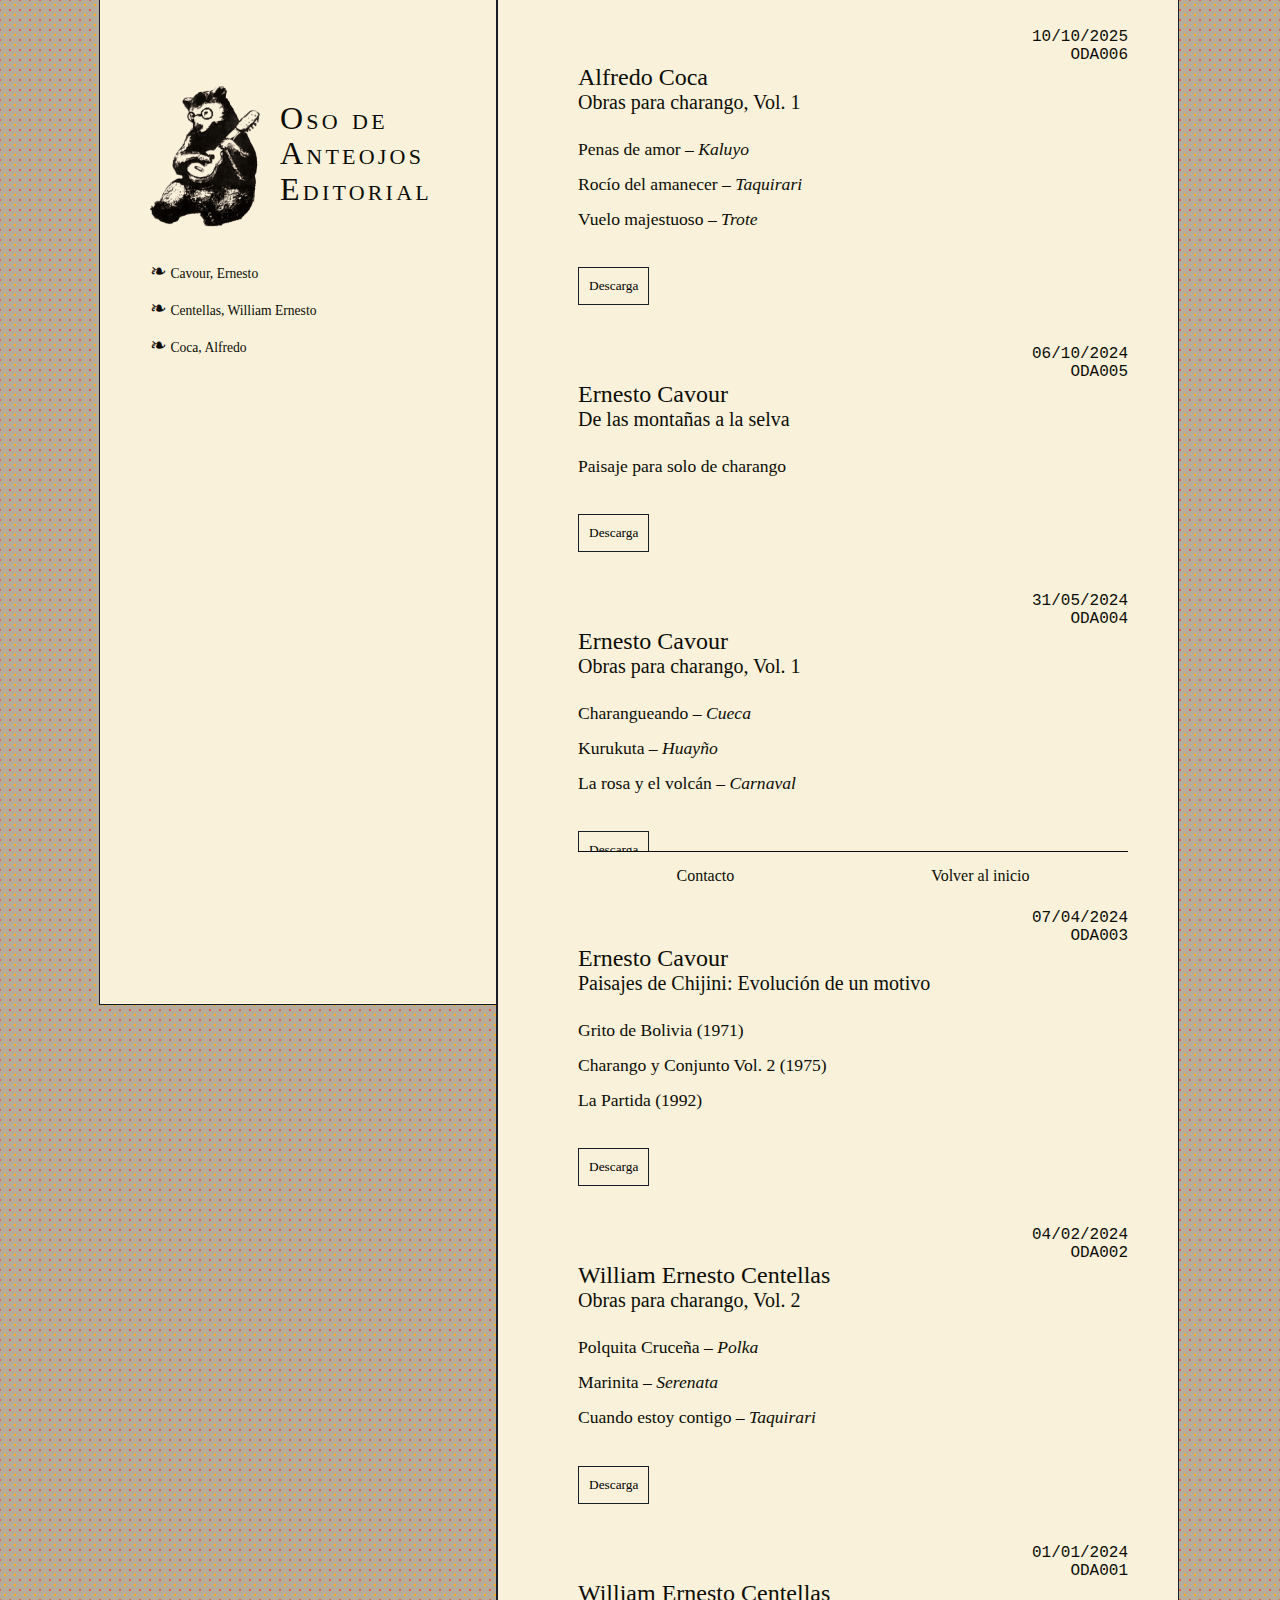
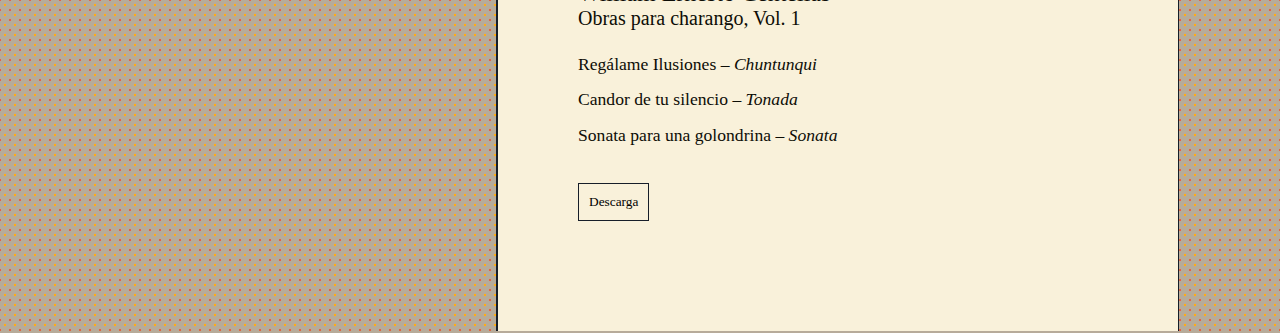
<file: index.html>
<!doctype html>
<html id="top">

<head>
  <meta charset="utf-8">
  <title>Oso de Anteojos Editorial | Partituras para charango</title>
  <link rel="stylesheet" href="stylesheets/styles.css">
  <meta name="viewport" content="width=device-width">
  <script src="javascripts/link-conversion.js" defer></script>
</head>

<body>
  <div class="wrapper">
    <header>
      <div class="flex-container">
        <img id="logo" src="images/logo.png">
        <h1>Oso de<br>Anteojos<br>Editorial</h1>
      </div>

      <div class="index-web">
      <ul class="collapse"><div class="toggle">
        Cavour, Ernesto
        </div><ul>
          <li><a href="#ODA005">De las montañas a la selva</a></li>
          <li><a href="#ODA004">Obras para charango, Vol. 1</a></li>
          <li><a href="#ODA003">Paisajes de Chijini</a></li>
        </ul><div class="toggle">
        Centellas, William Ernesto
        </div><ul>
          <li><a href="#ODA001">Obras para charango, Vol. 1</a></li>
          <li><a href="#ODA002">Obras para charango, Vol. 2</a></li>
        </ul><div class="toggle">
        Coca, Alfredo
        </div><ul>
          <li><a href="#ODA006">Obras para charango, Vol. 1</a>
        </li></ul>
      </ul></div>
    </header>

<section>
        <div class="tright">
          <pre id="ODA006">10/10/2025<br><b>ODA006</b></pre>
        </div>
        <h2>Alfredo Coca</h2>
        <h3>Obras para charango, Vol. 1</h3>
        <p>
          Penas de amor – <i>Kaluyo</i><br>
          Rocío del amanecer – <i>Taquirari</i><br>
          Vuelo majestuoso – <i>Trote</i>
        </p>
        <button class="button" role="button">Descarga</button><br>

        <div class="tright">
          <pre id="ODA005">06/10/2024<br><b>ODA005</b></pre>
        </div>
        <h2>Ernesto Cavour</h2>
        <h3>De las montañas a la selva</h3>
        <p>Paisaje para solo de charango</p>
        <button class="button" role="button">Descarga</button><br>


      <div class="tright">
        <pre id="ODA004">31/05/2024<br><b>ODA004</b></pre>
      </div>
      <h2>Ernesto Cavour</h2>
      <h3>Obras para charango, Vol. 1</h3>
      <p>
        Charangueando – <i>Cueca</i><br>
        Kurukuta – <i>Huayño</i><br>
        La rosa y el volcán – <i>Carnaval</i>
      </p>
      <button class="button" role="button">Descarga</button><br>

      <div class="tright">
        <pre id="ODA003">07/04/2024<br><b>ODA003</b></pre>
      </div>
      <h2>Ernesto Cavour</h2>
      <h3>Paisajes de Chijini: Evolución de un motivo</h3>
      <p>
        Grito de Bolivia (1971)<br>
        Charango y Conjunto Vol. 2 (1975)<br>
        La Partida (1992)</p>
      <button class="button" role="button">Descarga</button><br>

      <div class="tright">
        <pre id="ODA002">04/02/2024<br><b>ODA002</b></pre>
      </div>
      <h2>William Ernesto Centellas</h2>
      <h3>Obras para charango, Vol. 2</h3>
      <p>
        Polquita Cruceña – <i>Polka</i><br>
        Marinita – <i>Serenata</i><br>
        Cuando estoy contigo – <i>Taquirari</i>
      </p>
      <button class="button" role="button">Descarga</button><br>

      <div class="tright">
        <pre id="ODA001">01/01/2024<br><b>ODA001</b></pre>
      </div>
      <h2>William Ernesto Centellas</h2>
      <h3>Obras para charango, Vol. 1</h3>
      <p>
        Regálame Ilusiones – <i>Chuntunqui</i><br>
        Candor de tu silencio – <i>Tonada</i><br>
        Sonata para una golondrina – <i>Sonata</i>
      </p>
      <button class="button" role="button">Descarga</button><br>

      <div class="index-phone" id="index">
      <pre>Índice</pre><br>
      <ul class="collapse"><div class="toggle">
        Cavour, Ernesto
        </div><ul>
          <li><a href="#ODA005">De las montañas a la selva</a></li>
          <li><a href="#ODA004">Obras para charango, Vol. 1</a></li>
          <li><a href="#ODA003">Paisajes de Chijini</a></li>
        </ul><div class="toggle">
        Centellas, William Ernesto
        </div><ul>
          <li><a href="#ODA001">Obras para charango, Vol. 1</a></li>
          <li><a href="#ODA002">Obras para charango, Vol. 2</a></li>
        </ul><div class="toggle">
        Coca, Alfredo
        </div><ul>
          <li><a href="#ODA006">Obras para charango, Vol. 1</a>
        </li></ul>
      </ul></div>
    </section>

    <section>
      <footer class="footer-web">
        <a id="link-conversion" rel="nofollow, noindex" href="enviar-correo/">Contacto</a>
        <a href="#top">Volver al inicio</a>
      </footer>
    </section>

    <footer class="footer-phone">
      <a href="#top"><img src="images/icons/hand.png"></a>
      <a id="link-conversion-mobile" rel="nofollow, noindex" href="enviar-correo/"><img src="images/icons/mail.png"></a>
      <a href="#index" class="index"><img src="images/icons/bookmark.png"></a>
    </footer>
  </div>

  <div class="warning">
    <pre>Dejate de hinchar las pelotas, Nahuel, nadie va a estar navegando en una pantalla de menos de 360p</pre>
  </div>

  <script src="javascripts/scale.fix.js"></script>
</body>

</html>
</file>
<file: stylesheets/styles.css>
:root {
  --bg: #F9F1DA;
  --txt: #0D0D06;
  --txt2: #171E29;
  --link: #FF6347;
}

body {
  background-color: var(--bg);
  color: var(--txt);
}


.warning {
  background-color: var(--bg);
  color: var(--txt);
}

.footer-web {
  background-color: var(--bg);
  position: fixed;
  text-align: center;
  bottom: 0;
  padding-bottom: 15px;
  padding-top: 15px;
  display: flex;
  justify-content: space-around;
  width: inherit;
  border-top: 1px solid var(--txt);
}

.footer-phone {
  width: 100%;
  position: fixed;
  bottom: 0;
  padding-bottom: 10px;
  padding-top: 10px;
  display: flex;
  justify-content: space-evenly;
  place-self: center;
  background-color: var(--txt2);
}

.flex-container {
  display: flex;
  align-items: center;
  gap: 1em;
  margin-bottom: 25px;
}

.button {
  align-items: center;
  background-color: var(--bg);
  border: 1px solid var(--txt2);
  box-sizing: border-box;
  cursor: pointer;
  display: inline-flex;
  font-family: Verdana;
  font-weight: 400;
  height: 25px;
  justify-content: center;
  min-width: 30px;
  padding-top: 18px;
  padding-bottom: 18px;
  padding-left: 10px;
  padding-right: 10px;
  text-align: center;
  transition: all .3s;
  touch-action: manipulation;
}

.button:focus {
  color: #171e29;
}

.button:hover,
.button:active {
  border-color: var(--link);
  color: var(--link);
  fill: var(--link);
}

/* TEXTO */

#logo {
  max-height: 150px;
}

h1 {
  font-family: Georgia;
  font-style: normal;
  font-variant-caps: small-caps;
  font-weight: 500;
  letter-spacing: 0.2rem;
  line-height: 110%;
}

h2 {
  font-family: Georgia;
  font-size: 1.5em;
  font-weight: 200;
  font-style: normal;
  margin: 0;
}

h3 {
  font-family: Georgia;
  font-size: 1.25em;
  font-weight: 200;
  font-style: normal;
  margin: 0;
}

p {
  font-family: Georgia;
  font-size: 1.10em;
  font-style: normal;
  line-height: 200%;
  margin-bottom: 30px;
}

pre {
  font-family: Inconsolata, Consolas, Monaco, Courier, monospace;
  font-size: 1em;
  font-weight: 100;
  margin-top: 40px;
  margin-bottom: 0;
}


ul {
  display: block;
  padding-inline-start: 0px;
  font-family: Verdana;
  font-size: 0.85em;
  line-height: 2.5em;
}

li {
  padding: 5px;
  font-family: Verdana;
  color: var(--txt2);
  text-indent: 1.25em;
}

a {
  font-family: Verdana;
  font-size: 1em;
  text-decoration: none;
  color: var(--txt);
}

a:hover {
  color: var(--link);
}

.tleft {
  text-align: left;
}

.tright {
  text-align: right;
}

/* LISTA */

header ul {
  list-style: none;
}

.collapse ul {
  list-style-type: none;
}

.collapse li {
  line-height: 200%;
}

.toggle {
  padding: 0;
  cursor: pointer;
}

.toggle::before {
  font-size: 1.5em;
  content: "❧";
}

.toggle.show::before {
  font-size: 1.5em;
  content: "❦";
}

.collapse ul {
  display: none;
}

.toggle.show+ul {
  display: block;
}

header ul a:hover {
  color: var(--link);
}

header ul a:active {
  background-color: var(--bg);
}


/* PC */

@media print,
screen and (min-width: 1080px) {

  body {
	  background-image: radial-gradient(#FFAD13 1px, transparent 1px), radial-gradient(#e26444 1px, transparent 1px);
	  background-size: 10px 10px;
	  background-position: 0 0, 5px 5px;
	    background-color: #b7ab9a;
  }


  .wrapper {
    width: 1080px;
    margin: 0 auto;
    margin-top: -10px;  
    height: auto; 
    border-right: 2px solid var(--txt2);      
  }

  header {
    background-color: var(--bg);
    height: 100vh;    
    width: 321px;
    padding: 25px;
    padding-left: 50px;
    padding-top: 80px;
    float: left;
    position: fixed;
    border: 1px solid var(--txt2);    
  }

  .footer-phone {
    display: none;
  }

  .index-web {
    display: block;
  }

  .index-phone {
    display: none;
  }

  section {
    background-color: var(--bg);
    width: 550px;
    padding-left: 80px;
    padding-right: 50px;
    padding-bottom: 60px;
    margin-top:-10px;
    float: right;
    border-left: 2px solid var(--txt2);    
    border-right: 1px solid var(--txt2);
  }

  h1 {
    font-size: 2em;
  }

  .top {
    display: none;
  }

  .warning {
    display: none;
  }
}

/* APARATOS DE MIERDA */

@media print,
screen and (max-width: 1079px) {
  body {
    background-color: var(--bg);    
    padding: 10px;
  }

  .footer-web {
    display: none;
  }

  header {
    background-color: var(--bg);     
    padding: 0;
    padding-bottom: 20px;
    border-bottom: 1px solid var(--txt2);
  }

  .flex-container {
    display: flex;
    align-items: center;
    gap: 1em;
    margin-bottom: 0;
  }

  .button {
    width: 100%;
    font-size: 0.85em;
    margin-top: 10px;
    margin-bottom: 10px;
  }

  .index {
    font-family: Verdana, Geneva, Tahoma, sans-serif;
    font-size: 1.66em;
    font-weight: bold;
    color: var(--bg);
    border: 1px solid var(--bg);
    width: 45px;
    height: 45px;
  }

  .top {
    font-family: Verdana, Geneva, Tahoma, sans-serif;
    font-size: 2em;
    font-weight: 100;
    color: var(--bg);
    background: var(--txt2);
    width: 50px;
    height: 50px;
  }

  .index-web {
    display: none;
  }

  .index-phone {
    display: block;
    margin-top: 50px;
    margin-bottom: 50vh;
    border-top: 1px solid var(--txt2);
    pre {
    text-align: center;  
    font-weight: bold;
    }
  }

  a {
    width: 50px;
    height: 50px;
    align-content: center;
    text-align: center;
    padding: 0px;
    border: 1px solid var(--bg);
    img {
    height: 40px;
    }
  }

  .warning {
    display: none;
  }
}


/* PANTALLAS FORRAS */

@media print,
screen and (max-width: 359px) {
  section {   
    display: none;
  }

  ul {
    display: none;
  }

  .footer-web {
    display: none;
  }

  .footer-phone {
    display: none;
  }

  header {
    display: none;
  }

  .flex-container {
    display: none;
  }

  .top {
    display: none;
  }

  .index-phone {
    display: none;
  }

  .warning {
    display: flex;
  }

  pre {
    text-wrap: wrap;
    font-family: Inconsolata, Consolas, Monaco, Courier, monospace;
    font-weight: 400;
    font-size: 1.5em;
    line-height: 1.75em;
  }
}
</file>
